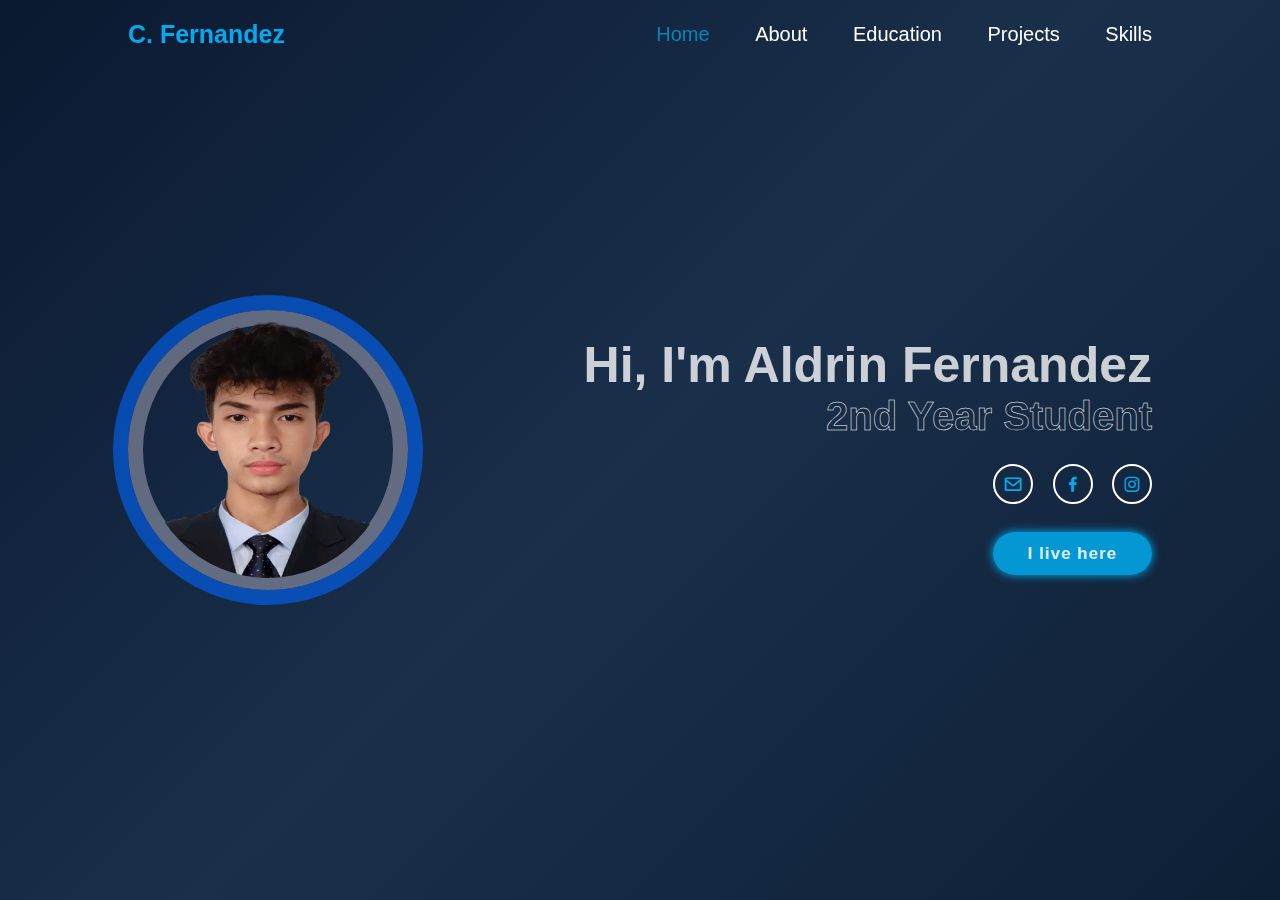
<file: index.html>
<!DOCTYPE html>
<html lang="en">
<head>
  <meta charset="UTF-8">
  <meta name="viewport" content="width=device-width, initial-scale=1.0">
  <title>Aldrin Fernandez | Portfolio</title>
  <link href='https://unpkg.com/boxicons@2.1.4/css/boxicons.min.css' rel='stylesheet'>
  <link rel="stylesheet" href="styles/home.css">
</head>
<body>
  <header class="header">
    <a href="#" class="logo">C. Fernandez</a>
    <nav class="text">
      <a href="home.html" class="home-button">Home</a>
      <a href="about.html">About</a>
      <a href="education.html">Education</a>
      <a href="project.html">Projects</a>
      <a href="skills.html">Skills</a>
    </nav>
  </header>

  <section class="home">
    <div class="home-image">
      <img class="picture" src="image/mypicture.png" alt="Aldrin Fernandez">
    </div>

    <div class="home-content">
      <h1>Hi, I'm Aldrin Fernandez</h1>
      <h3>2nd Year Student</h3>
      
      <div class="home-sci">
        <a href="https://mail.google.com/mail/u/0/#inbox" target="_blank"><i class='bx bx-envelope'></i></a>
        <a href="https://web.facebook.com/fernandezaldrin07" target="_blank"><i class='bx bxl-facebook'></i></a>
        <a href="https://www.instagram.com/fernandezaldrn/" target="_blank"><i class='bx bxl-instagram'></i></a>
      </div>
      <a href="https://www.google.com/maps/@14.5466417,121.1483172,3a,75y,336.44h,74.87t/data=!3m6!1e1!3m4!1syuyRhHYgqxyQw8JkS0T6ng!2e0!7i16384!8i8192?entry=ttu" target="_blank" class="btn">I live here</a>
    </div>
  </section>
</body>
</html>
</file>
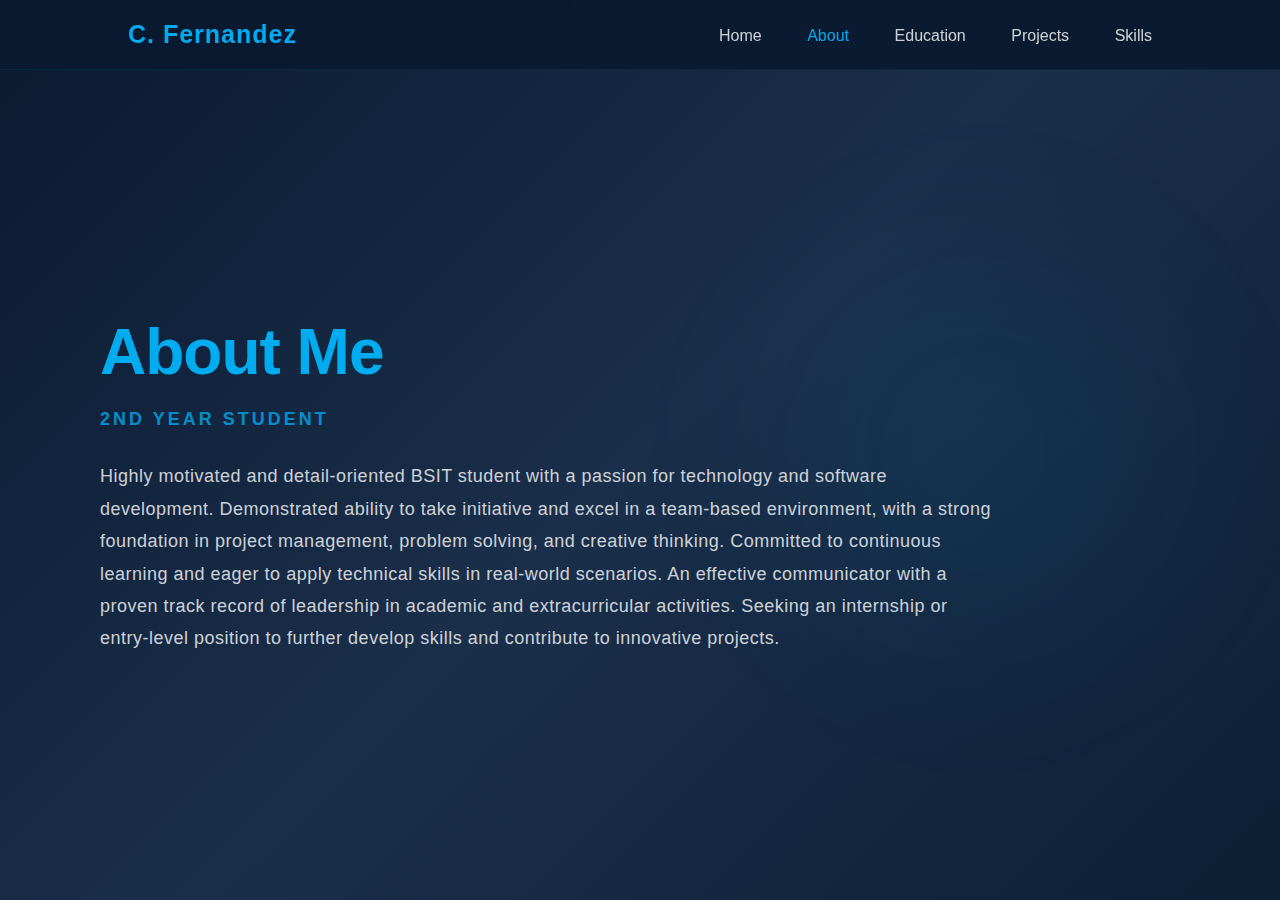
<file: about.html>
<!DOCTYPE html>
<html lang="en">
<head>
  <meta charset="UTF-8">
  <meta name="viewport" content="width=device-width, initial-scale=1.0">
  <title>About | Aldrin Fernandez</title>
  <link rel="stylesheet" href="styles/about.css">
</head>
<body>
  <header class="header">
    <a href="index.html" class="logo">C. Fernandez</a>
    <nav class="text">
      <a href="index.html">Home</a>
      <a href="about.html" class="about-button">About</a>
      <a href="education.html">Education</a>
      <a href="project.html">Projects</a>
      <a href="skills.html">Skills</a>
    </nav>
  </header>

  <section class="about">
    <div class="about-text">
      <h2>About Me</h2>
      <h5>2nd Year Student</h5>
      <p>
        Highly motivated and detail-oriented BSIT student with a passion for technology 
        and software development. Demonstrated ability to take initiative and excel in a
        team-based environment, with a strong foundation in project management, problem 
        solving, and creative thinking. Committed to continuous learning and eager to apply 
        technical skills in real-world scenarios. An effective communicator with a proven 
        track record of leadership in academic and extracurricular activities. Seeking an 
        internship or entry-level position to further develop skills and contribute to innovative projects.
      </p>
    </div>
  </section>
</body>

</html>
</file>
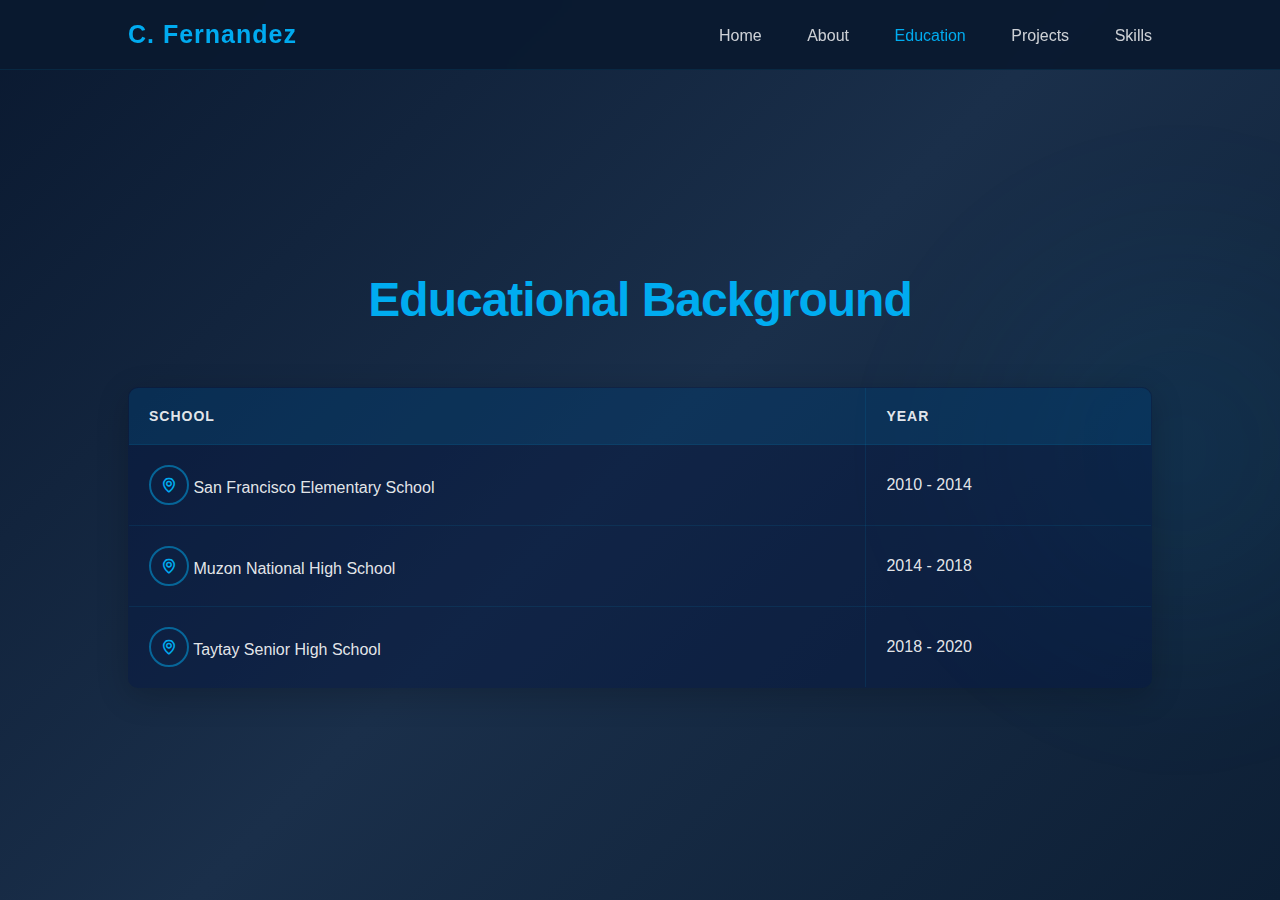
<file: education.html>
<!DOCTYPE html>
<html lang="en">
<head>
  <meta charset="UTF-8">
  <meta name="viewport" content="width=device-width, initial-scale=1.0">
  <title>Education | Aldrin Fernandez</title>
  <link href='https://unpkg.com/boxicons@2.1.4/css/boxicons.min.css' rel='stylesheet'>
  <link rel="stylesheet" href="styles/education.css">
</head>
<body>
  <header class="header">
    <a href="index.html" class="logo">C. Fernandez</a>
    <nav class="text">
      <a href="index.html">Home</a>
      <a href="about.html">About</a>
      <a href="education.html" class="education-button">Education</a>
      <a href="project.html">Projects</a>
      <a href="skills.html">Skills</a>
    </nav>
  </header>

  <section class="education">
    <div class="education-table">
      <h2>Educational Background</h2>
      <table>
        <tr>
          <th>School</th>
          <th>Year</th>
        </tr>
        <tr>
          <td><a href="https://www.google.com/maps/place/San+Francisco+Elementary+School" target="_blank"><i class='bx bx-map'></i></a> San Francisco Elementary School</td>
          <td class="year-cell">2010 - 2014</td>
        </tr>
        <tr>
          <td><a href="https://www.google.com/maps/place/Muzon+National+High+School" target="_blank"><i class='bx bx-map'></i></a> Muzon National High School</td>
          <td class="year-cell">2014 - 2018</td>
        </tr>
        <tr>
          <td><a href="https://www.google.com/maps/place/Taytay+Senior+High+School" target="_blank"><i class='bx bx-map'></i></a> Taytay Senior High School</td>
          <td class="year-cell">2018 - 2020</td>
        </tr>
      </table>
    </div>
  </section>
</body>
</html>
</file>
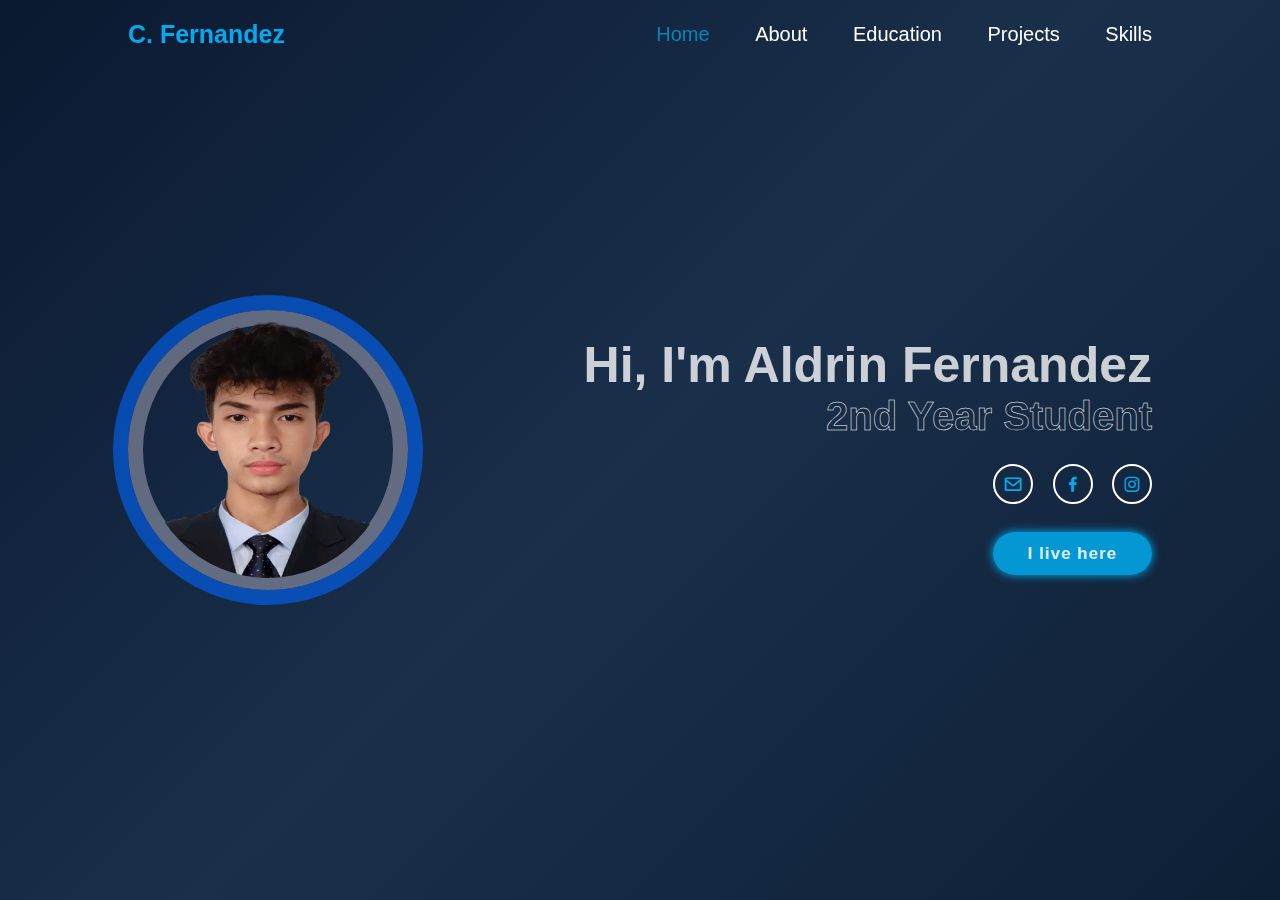
<file: home.html>
<!DOCTYPE html>
<html lang="en">
<head>
  <meta charset="UTF-8">
  <meta name="viewport" content="width=device-width, initial-scale=1.0">
  <title>Aldrin Fernandez | Portfolio</title>
  <link href='https://unpkg.com/boxicons@2.1.4/css/boxicons.min.css' rel='stylesheet'>
  <link rel="stylesheet" href="styles/home.css">
</head>
<body>
  <header class="header">
    <a href="#" class="logo">C. Fernandez</a>
    <nav class="text">
      <a href="home.html" class="home-button">Home</a>
      <a href="about.html">About</a>
      <a href="education.html">Education</a>
      <a href="project.html">Projects</a>
      <a href="skills.html">Skills</a>
    </nav>
  </header>

  <section class="home">
    <div class="home-image">
      <img class="picture" src="image/mypicture.png" alt="Aldrin Fernandez">
    </div>

    <div class="home-content">
      <h1>Hi, I'm Aldrin Fernandez</h1>
      <h3>2nd Year Student</h3>
      
      <div class="home-sci">
        <a href="https://mail.google.com/mail/u/0/#inbox" target="_blank"><i class='bx bx-envelope'></i></a>
        <a href="https://web.facebook.com/fernandezaldrin07" target="_blank"><i class='bx bxl-facebook'></i></a>
        <a href="https://www.instagram.com/fernandezaldrn/" target="_blank"><i class='bx bxl-instagram'></i></a>
      </div>
      <a href="https://www.google.com/maps/@14.5466417,121.1483172,3a,75y,336.44h,74.87t/data=!3m6!1e1!3m4!1syuyRhHYgqxyQw8JkS0T6ng!2e0!7i16384!8i8192?entry=ttu" target="_blank" class="btn">I live here</a>
    </div>
  </section>
</body>
</html>
</file>
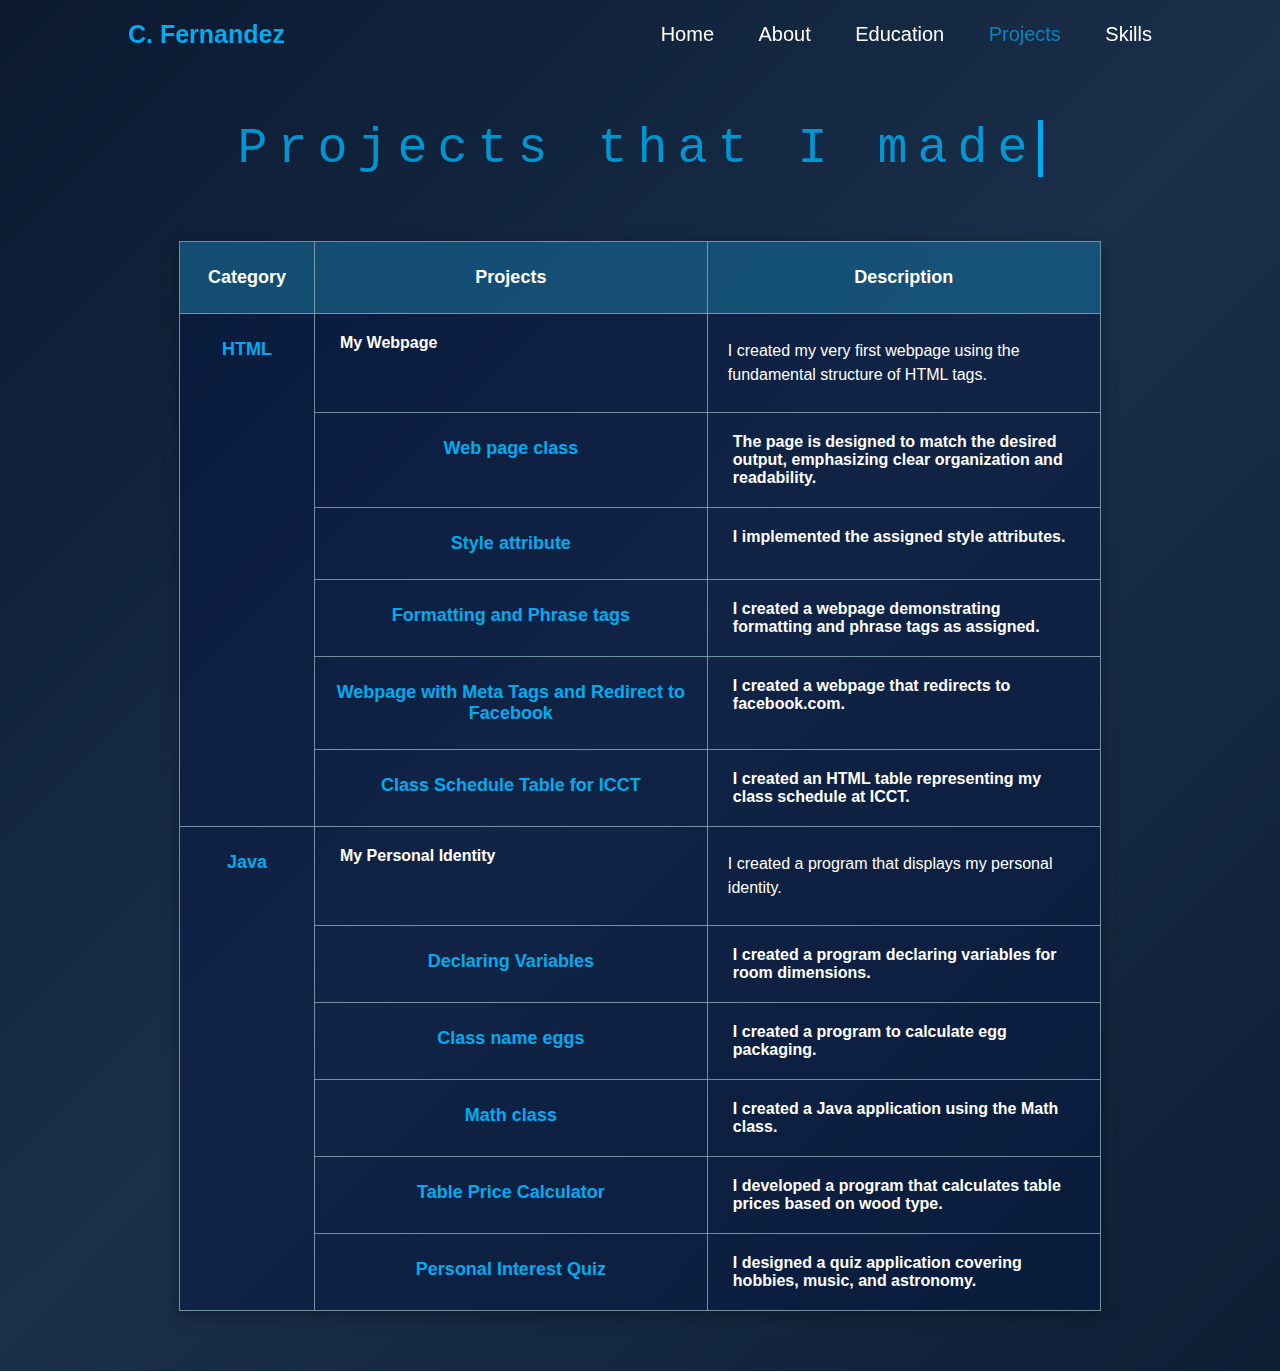
<file: project.html>
<!DOCTYPE html>
<html lang="en">
<head>
  <meta charset="UTF-8">
  <meta name="viewport" content="width=device-width, initial-scale=1.0">
  <title>Projects | Aldrin Fernandez</title>
  <link href='https://unpkg.com/boxicons@2.1.4/css/boxicons.min.css' rel='stylesheet'>
  <link rel="stylesheet" href="styles/project.css">
</head>
<body>
  <header class="header">
    <a href="index.html" class="logo">C. Fernandez</a>
    <nav class="text">
      <a href="index.html">Home</a>
      <a href="about.html">About</a>
      <a href="education.html">Education</a>
      <a href="project.html" class="project-button">Projects</a>
      <a href="skills.html">Skills</a>
    </nav>
  </header>

  <section class="projects">
    <div class="container">
      <p class="projects-text">Projects that I made</p>
    </div>

    <table class="projects-table">
      <tr>
        <th>Category</th>
        <th>Projects</th>
        <th>Description</th>
      </tr>

      <tr>
        <td rowspan="6"><strong>HTML</strong></td>
        <td>My Webpage</td>
        <td>I created my very first webpage using the fundamental structure of HTML tags.</td>
      </tr>
      <tr>
        <td>Web page class</td>
        <td>The page is designed to match the desired output, emphasizing clear organization and readability.</td>
      </tr>
      <tr>
        <td>Style attribute</td>
        <td>I implemented the assigned style attributes.</td>
      </tr>
      <tr>
        <td>Formatting and Phrase tags</td>
        <td>I created a webpage demonstrating formatting and phrase tags as assigned.</td>
      </tr>
      <tr>
        <td>Webpage with Meta Tags and Redirect to Facebook</td>
        <td>I created a webpage that redirects to facebook.com.</td>
      </tr>
      <tr>
        <td>Class Schedule Table for ICCT</td>
        <td>I created an HTML table representing my class schedule at ICCT.</td>
      </tr>

      <tr>
        <td rowspan="6"><strong>Java</strong></td>
        <td>My Personal Identity</td>
        <td>I created a program that displays my personal identity.</td>
      </tr>
      <tr>
        <td>Declaring Variables</td>
        <td>I created a program declaring variables for room dimensions.</td>
      </tr>
      <tr>
        <td>Class name eggs</td>
        <td>I created a program to calculate egg packaging.</td>
      </tr>
      <tr>
        <td>Math class</td>
        <td>I created a Java application using the Math class.</td>
      </tr>
      <tr>
        <td>Table Price Calculator</td>
        <td>I developed a program that calculates table prices based on wood type.</td>
      </tr>
      <tr>
        <td>Personal Interest Quiz</td>
        <td>I designed a quiz application covering hobbies, music, and astronomy.</td>
      </tr>
    </table>
  </section>
</body>

</html>
</file>
<file: styles/home.css>
* {
  margin: 0;
  padding: 0;
  box-sizing: border-box;
  font-family: sans-serif;
}

.header {
  position: fixed;
  top: 0;
  left: 0;
  width: 100%;
  padding: 20px 10%;
  background: transparent;
  display: flex;
  justify-content: space-between;
  align-items: center;
  z-index: 100;
}

.logo {
  font-size: 25px;
  color: #00abf0;
  text-decoration: none;
  font-weight: 700;
}

.text {
  font-size: 20px;
  color: white;
  text-decoration: none;
  font-weight: 500;
  margin-left: 35px;
}

.text a {
  font-weight: 500;
  color: white;
  font-size: 20px;
  margin-left: 40px;
  transition: .3s;
  text-decoration: none;
}

.text a:hover,
.text a.home-button {
  color: #00acf0b4;
}

.home {
  height: 100vh;
  display: flex;
  justify-content: space-between;
  align-items: center;
  padding: 0 10%;
  width: 100%;
  background: linear-gradient(135deg, #0a1930 0%, #1a2f4a 50%, #0d1f35 100%);
  position: relative;
  overflow: hidden;
}

.back-video {
  position: absolute;
  right: 0;
  bottom: 0;
  z-index: -1;
}

@media(min-aspect-ratio: 16/9) {
  .back-video {
    width: 100%;
    height: auto;
  }
}

@media(max-aspect-ratio: 16/9) {
  .back-video {
    width: auto;
    height: 100%;
  }
}

.background-pic {
  position: absolute;
  top: 0;
  right: 0;
  width: 100%;
  height: 100%;
  background: transparent;
}

.picture {
  border-radius: 50%;
}

.home-image {
  display: flex;
  justify-content: center;
  align-items: center;
  width: 280px;
  height: 280px;
  border-radius: 50%;
  border: 15px solid rgba(161, 161, 179, 0.562);
  outline: 15px solid #0066ff98;
}

.home-image img {
  position: relative;
  max-width: 250px;
}

.home-content {
  max-width: 600px;
  text-align: right;
  color: #ffffffc7;
}

.home-content h1 {
  font-size: 50px;
}

.home-content h3 {
  font-size: 40px;
  color: transparent;
  -webkit-text-stroke: .5px #fff;
  background-image: linear-gradient(#00acf0, #00acf0);
  background-repeat: no-repeat;
  -webkit-background-clip: text;
  background-position: -410px 0;
  animation: animateText 6s linear infinite;
}

@keyframes animateText {
  0%, 95%, 100% {
    background-position: -410px 0;
  }
  65%, 85% {
    background-position: 0 0;
  }
}

.home-content p {
  font-size: 16px;
  margin-top: 20px;
}

.home-sci {
  margin: 25px 0 40px;
}

.home-sci a {
  display: inline-flex;
  justify-content: center;
  align-items: center;
  width: 40px;
  height: 40px;
  background: transparent;
  border: 2px solid #fff;
  border-radius: 50%;
  font-size: 20px;
  color: #00abf0;
  text-decoration: none;
  margin-left: 15px;
  transition: .5s;
}

.home-sci a:hover {
  background: #00acf09c;
  color: #fff;
  border-color: #00acf0;
  box-shadow: 0 0 10px #00abf0;
}

.btn {
  padding: 12px 35px;
  background: #00acf0d7;
  border-radius: 40px;
  font-size: 17px;
  color: #ffffffde;
  text-decoration: none;
  font-weight: 600;
  letter-spacing: 1px;
  box-shadow: 0 0 10px #00acf0;
  transition: .5s;
}

.btn:hover {
  box-shadow: none;
}
</file>
<file: styles/about.css>
* {
  margin: 0;
  padding: 0;
  box-sizing: border-box;
  font-family: -apple-system, BlinkMacSystemFont, 'Segoe UI', 'Roboto', sans-serif;
}

.header {
  position: fixed;
  top: 0;
  left: 0;
  width: 100%;
  padding: 20px 10%;
  background: rgba(10, 25, 47, 0.95);
  backdrop-filter: blur(10px);
  display: flex;
  justify-content: space-between;
  align-items: center;
  z-index: 100;
  border-bottom: 1px solid rgba(0, 172, 240, 0.1);
}

.logo {
  font-size: 25px;
  color: #00abf0;
  text-decoration: none;
  font-weight: 700;
  letter-spacing: 1px;
}

.text {
  font-size: 20px;
  color: white;
  text-decoration: none;
  font-weight: 500;
  margin-left: 35px;
}

.text a {
  font-weight: 500;
  color: rgba(255, 255, 255, 0.8);
  font-size: 16px;
  margin-left: 40px;
  transition: all 0.3s ease;
  text-decoration: none;
}

.text a:hover,
.text a.about-button {
  color: #00acf0;
}

.about {
  min-height: 100vh;
  display: flex;
  justify-content: flex-start;
  align-items: center;
  background: linear-gradient(135deg, #0a1930 0%, #1a2f4a 50%, #0d1f35 100%);
  position: relative;
  overflow: hidden;
  padding-top: 100px;
}

.about::before {
  content: '';
  position: absolute;
  top: 50%;
  right: 0;
  width: 600px;
  height: 600px;
  background: radial-gradient(circle, rgba(0, 172, 240, 0.08) 0%, transparent 70%);
  border-radius: 50%;
  filter: blur(50px);
  transform: translateY(-50%);
}

.about-text {
  max-width: 900px;
  margin-left: 100px;
  color: white;
  position: relative;
  z-index: 2;
}

.about-text h2 {
  color: #00acf0;
  font-size: 64px;
  text-transform: capitalize;
  margin-bottom: 20px;
  font-weight: 700;
  letter-spacing: -1px;
}

.about-text h5 {
  color: rgba(0, 172, 240, 0.8);
  letter-spacing: 3px;
  font-size: 18px;
  margin-bottom: 30px;
  text-transform: uppercase;
  font-weight: 600;
}

.about-text p {
  letter-spacing: 0.5px;
  line-height: 1.8;
  font-size: 18px;
  color: rgba(255, 255, 255, 0.8);
  margin-bottom: 30px;
}
</file>
<file: styles/education.css>
* {
  margin: 0;
  padding: 0;
  box-sizing: border-box;
  font-family: -apple-system, BlinkMacSystemFont, 'Segoe UI', 'Roboto', sans-serif;
}

.header {
  position: fixed;
  top: 0;
  left: 0;
  width: 100%;
  padding: 20px 10%;
  background: rgba(10, 25, 47, 0.95);
  backdrop-filter: blur(10px);
  display: flex;
  justify-content: space-between;
  align-items: center;
  z-index: 100;
  border-bottom: 1px solid rgba(0, 172, 240, 0.1);
}

.logo {
  font-size: 25px;
  color: #00abf0;
  text-decoration: none;
  font-weight: 700;
  letter-spacing: 1px;
}

.text {
  font-size: 20px;
  color: white;
  text-decoration: none;
  font-weight: 500;
  margin-left: 35px;
}

.text a {
  font-weight: 500;
  color: rgba(255, 255, 255, 0.8);
  font-size: 16px;
  margin-left: 40px;
  transition: all 0.3s ease;
  text-decoration: none;
}

.text a:hover,
.text a.education-button {
  color: #00acf0;
}

.education {
  min-height: 100vh;
  display: flex;
  flex-direction: column;
  justify-content: center;
  align-items: center;
  padding: 120px 10% 60px;
  background: linear-gradient(135deg, #0a1930 0%, #1a2f4a 50%, #0d1f35 100%);
  position: relative;
  overflow: hidden;
}

.education::before {
  content: '';
  position: absolute;
  top: 50%;
  right: -200px;
  width: 600px;
  height: 600px;
  background: radial-gradient(circle, rgba(0, 172, 240, 0.08) 0%, transparent 70%);
  border-radius: 50%;
  filter: blur(50px);
  transform: translateY(-50%);
}

.education-table {
  width: 100%;
  max-width: 1100px;
  position: relative;
  z-index: 2;
}

.education h2 {
  color: #00acf0;
  margin-bottom: 60px;
  font-size: 48px;
  text-align: center;
  font-weight: 700;
  letter-spacing: -1px;
}

table {
  width: 100%;
  border-collapse: collapse;
  background: rgba(3, 21, 64, 0.4);
  border: 1px solid rgba(0, 172, 240, 0.15);
  border-radius: 10px;
  overflow: hidden;
  box-shadow: 0 8px 32px rgba(0, 0, 0, 0.2);
}

.education-table table td a {
  display: inline-flex;
  justify-content: center;
  align-items: center;
  width: 40px;
  height: 40px;
  background: transparent;
  border: 2px solid rgba(0, 172, 240, 0.5);
  border-radius: 50%;
  font-size: 18px;
  color: #00abf0;
  text-decoration: none;
  transition: all 0.3s ease;
}

.education-table table td a:hover {
  background: #00acf0;
  color: #0a1930;
  border-color: #00acf0;
  box-shadow: 0 0 20px rgba(0, 172, 240, 0.5);
  transform: scale(1.1);
}

th,
td {
  border: 1px solid rgba(0, 172, 240, 0.1);
  text-align: left;
  padding: 20px;
  color: rgba(255, 255, 255, 0.9);
  font-size: 16px;
}

th {
  background-color: rgba(0, 172, 240, 0.12);
  font-weight: 700;
  text-transform: uppercase;
  letter-spacing: 1px;
  font-size: 14px;
}

tr:hover {
  background-color: rgba(0, 172, 240, 0.08);
  transition: all 0.3s ease;
}
</file>
<file: styles/project.css>
* {
  margin: 0;
  padding: 0;
  box-sizing: border-box;
  font-family: sans-serif;
}

.header {
  position: fixed;
  top: 0;
  left: 0;
  width: 100%;
  padding: 20px 10%;
  background: transparent;
  display: flex;
  justify-content: space-between;
  align-items: center;
  z-index: 100;
}

.logo {
  font-size: 25px;
  color: #00abf0;
  text-decoration: none;
  font-weight: 700;
}

.text a {
  font-weight: 500;
  color: white;
  font-size: 20px;
  margin-left: 40px;
  transition: .3s;
  text-decoration: none;
}

.text a:hover,
.text a.project-button {
  color: #00acf0b4;
}

.projects {
  min-height: 100vh;
  position: relative;
  display: flex;
  flex-direction: column;
  justify-content: flex-start;
  align-items: center;
  padding: 120px 10% 60px;
  overflow: hidden;
  background: linear-gradient(135deg, #0a1930 0%, #1a2f4a 50%, #0d1f35 100%);
}

.back-video {
  position: absolute;
  right: 0;
  bottom: 0;
  z-index: -1;
  min-width: 100%;
  min-height: 100%;
  object-fit: cover;
}

@media (min-aspect-ratio: 16/9) {
  .back-video {
    width: 100%;
    height: auto;
  }
}

@media (max-aspect-ratio: 16/9) {
  .back-video {
    width: auto;
    height: 100%;
  }
}

.projects::before {
  content: '';
  position: absolute;
  top: 0;
  left: 0;
  width: 100%;
  height: 100%;
  background: rgba(12, 3, 51, 0.4);
  z-index: -1;
}

.container {
  text-align: center;
  margin-bottom: 60px;
}

.projects-text {
  display: inline-block;
  color: #00acf0d3;
  font-size: 50px;
  letter-spacing: 10px;
  font-family: monospace;
  border-right: 5px solid #00abf0;
  white-space: nowrap;
  overflow: hidden;
  animation: typing 5s steps(30, end) infinite, cursor 0.4s step-end infinite alternate;
}

@keyframes cursor {
  50% {
    border-color: transparent;
  }
}

@keyframes typing {
  0% {
    width: 0;
  }
  40% {
    width: 100%;
  }
  100% {
    width: 100%;
  }
}

.projects-table {
  width: 90%;
  max-width: 1200px;
  margin: 0 auto;
  border-collapse: collapse;
  background: rgba(3, 21, 64, 0.4);
  box-shadow: 0 4px 15px rgba(0, 0, 0, 0.3);
  color: white;
}

.projects-table th,
.projects-table td {
  border: 1px solid #89a8b4d2;
  padding: 25px 20px;
  text-align: left;
  vertical-align: top;
}

.projects-table th {
  background-color: rgba(32, 140, 182, 0.445);
  text-align: center;
  font-size: 18px;
}

.projects-table td:first-child {
  text-align: center;
  font-weight: bold;
  width: 120px;
  font-size: 18px;
  color: #00abf0;
}

.projects-table td:nth-child(2) {
  width: 350px;
  font-weight: 600;
  padding: 20px 25px;
}

.projects-table td:nth-child(3) {
  line-height: 1.5;
}

.projects-table tr:hover {
  background-color: rgba(0, 172, 240, 0.1);
}
</file>
